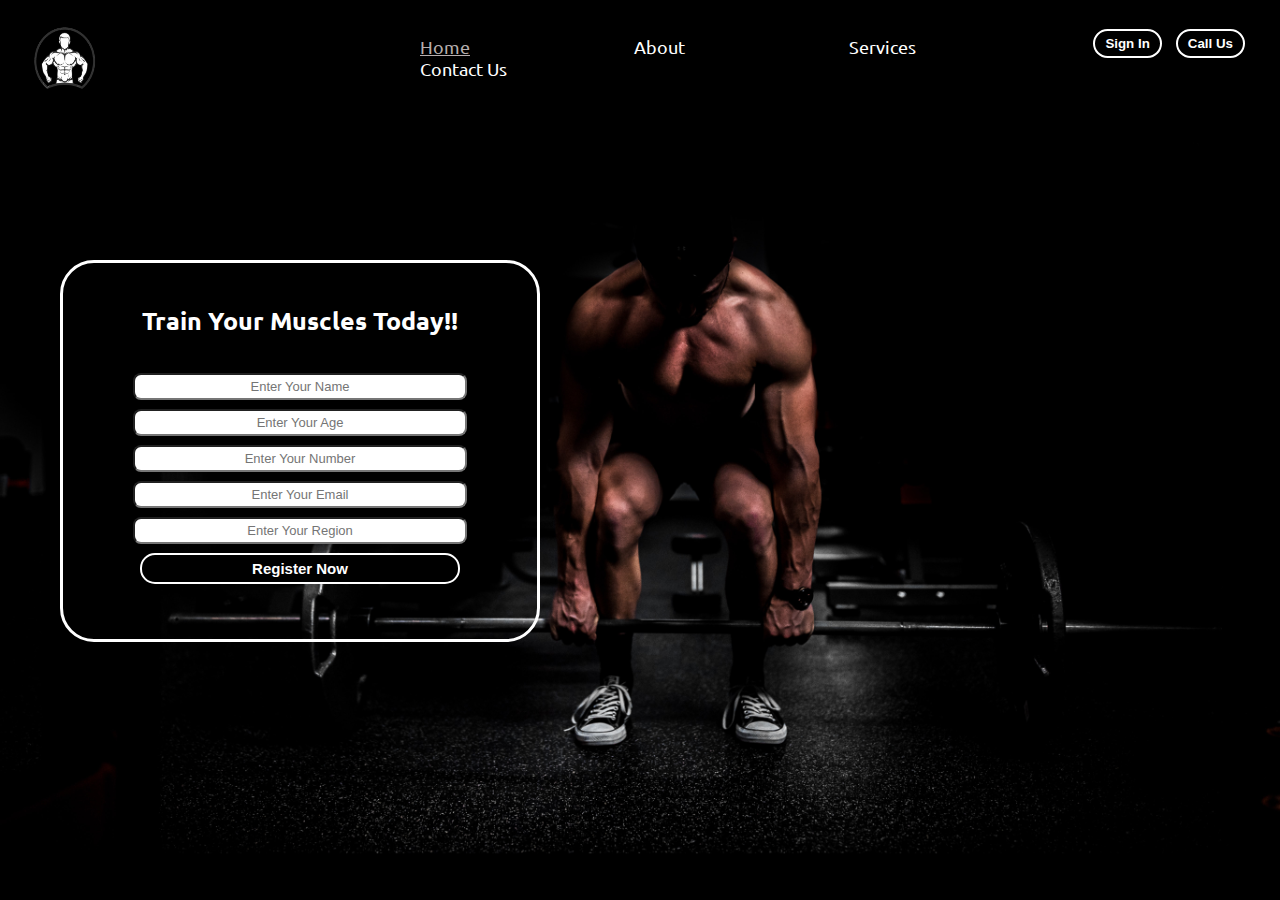
<file: index.html>
<!DOCTYPE html>
<html lang="en">
<head>
    <meta charset="UTF-8">
    <meta http-equiv="X-UA-Compatible" content="IE=edge">
    <meta name="viewport" content="width=device-width, initial-scale=1.0">
    <link href="https://fonts.googleapis.com/css2?family=Ubuntu&display=swap" rel="stylesheet"> 
    <link rel="stylesheet" href="style.css">  
    <link rel="shortcut icon" href="jj.png" type="image/x-icon">
    <title>Fit Buddy</title>
</head>
<body>
    <header>
        <div class="logo">
            <img src="logo1.png" alt="">
        </div>
        <div class="nav">
            <ul class="navcontent">
                <li><a href="" class="active"> Home</a></li>
                <li><a href="">About</a></li>
                <li><a href="">Services</a></li>
                <li><a href="">Contact Us</a></li>
            </ul>
        </div>
        <div class="btn">
            <button class="btn1">Sign In</button>
            <button class="btn2">Call Us</button>
        </div>
    </header>

    <div class="info">
        <h2 class="intro">Train Your Muscles Today!!</h2>
        <div class="forminfo">
            <form action="">
                <input type="text" placeholder="Enter Your Name">
                <input type="text" placeholder="Enter Your Age">
                <input type="text" placeholder="Enter Your Number">
                <input type="email" placeholder="Enter Your Email">
                <input type="text" placeholder="Enter Your Region">
                <button class="btn3">Register Now</button>
            </form>
        </div>
    </div>
    
    
</body>
</html>
</file>
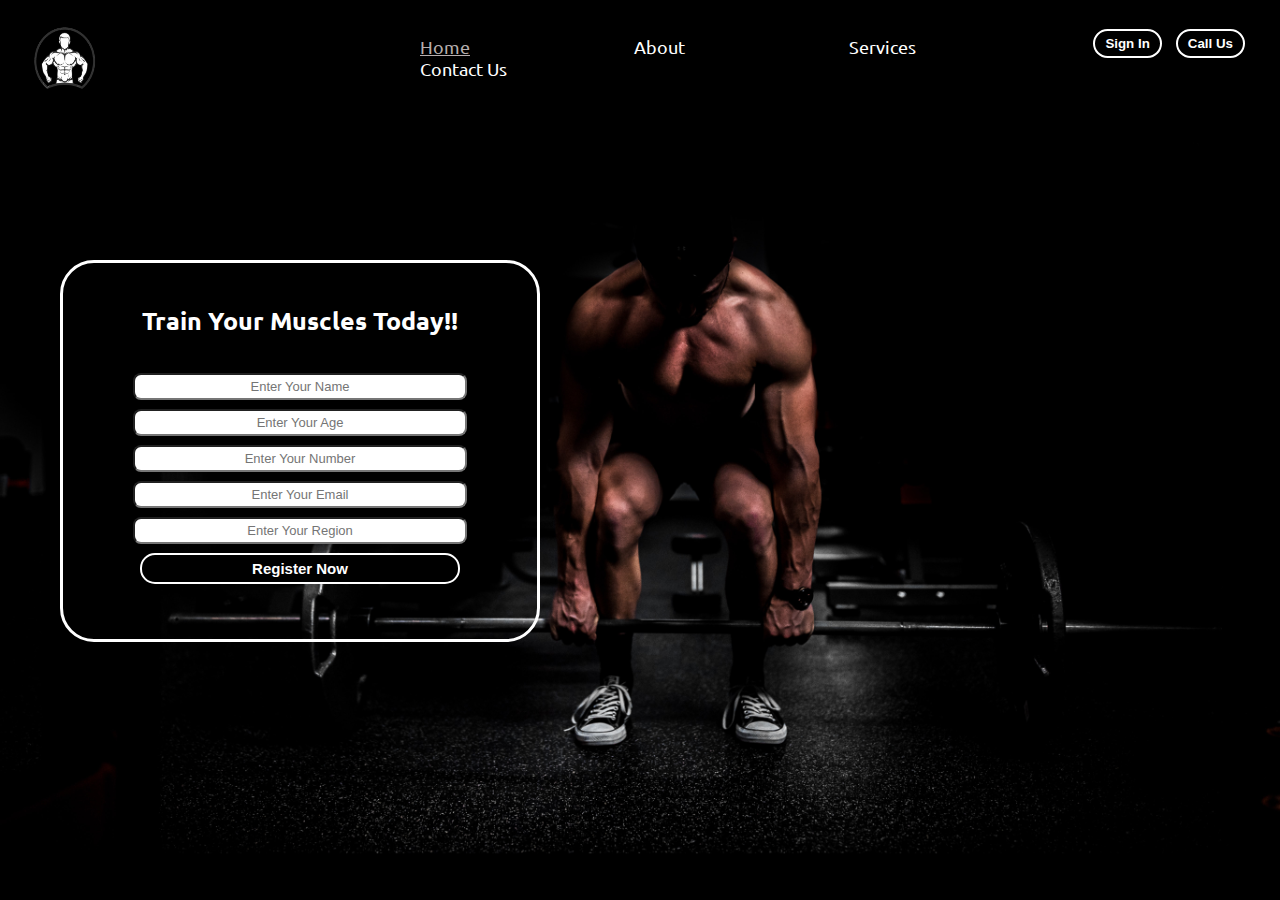
<file: gym.html>
<!DOCTYPE html>
<html lang="en">
<head>
    <meta charset="UTF-8">
    <meta http-equiv="X-UA-Compatible" content="IE=edge">
    <meta name="viewport" content="width=device-width, initial-scale=1.0">
    <link href="https://fonts.googleapis.com/css2?family=Ubuntu&display=swap" rel="stylesheet"> 
    <link rel="stylesheet" href="gym.css">  
    <title>Website</title>
</head>
<body>
    <header>
        <div class="logo">
            <img src="logo1.png" alt="">
        </div>
        <div class="nav">
            <ul class="navcontent">
                <li><a href="" class="active"> Home</a></li>
                <li><a href="">About</a></li>
                <li><a href="">Services</a></li>
                <li><a href="">Contact Us</a></li>
            </ul>
        </div>
        <div class="btn">
            <button class="btn1">Sign In</button>
            <button class="btn2">Call Us</button>
        </div>
    </header>

    <div class="info">
        <h2 class="intro">Train Your Muscles Today!!</h2>
        <div class="forminfo">
            <form action="">
                <input type="text" placeholder="Enter Your Name">
                <input type="text" placeholder="Enter Your Age">
                <input type="text" placeholder="Enter Your Number">
                <input type="email" placeholder="Enter Your Email">
                <input type="text" placeholder="Enter Your Region">
                <button class="btn3">Register Now</button>
            </form>
        </div>
    </div>
    
    
</body>
</html>
</file>
<file: style.css>
body{
    margin: 0px;
    padding: 0px;
    background-image: url(image.jpg);
    background-size: cover;
    font-family: 'Ubuntu', sans-serif;
}
.logo{
    margin: 5px 0px;
    display: inline-block;
    position: absolute;
    top: 14px;
    left: 29px;
}
.nav{
    margin: 0px 300px;
    width: 60%;
    display: inline-block;
    position: absolute;
    top: 20px;
}
.navcontent li{
    list-style: none;
    margin: 0px 80px;
    display: inline-block;
}
.navcontent li a{
    text-decoration: none;
    font-size: 18px;
    color: white;
}
.navcontent li a:hover, .navcontent li a.active{
    color: rgb(182, 174, 174);
    text-decoration: underline;
}
.btn{
    margin: 5px 0px;
    position: absolute;
    top: 20px;
    right: 30px;
}
.info{
    border: 3px solid white;
    border-radius: 34px;
    display: inline-block;
    padding-top: 5px;
    padding-bottom: 55px;
    padding-right: 70px;
    padding-left: 70px;
    position: absolute;
    top: 260px;
    left: 60px;
    text-align: center;
    box-sizing: border-box;
    color: white;
}
.intro{
    padding: 15px 0px;
    font-size: 25px;
}
.forminfo input{
    display: block;
    margin: 9px auto;
    padding: 4px 77px;
    text-align: center;
    border: 2ps solid black;
    border-radius: 8px;
    font-size: 13px;
}
.btn3{
    display: block;
    margin: auto;
    padding: 5px 110px;
    border: 2px solid white;
    border-radius: 15px;
    font-size: 15px;
    color: white;
    font-weight: bold;
    background-color: black;
}
.btn3:hover{
    background-color: rgb(82, 78, 78);
    cursor: pointer;

}
.logo img{
    width: 70px;
    height: 70px;
}
.btn1, .btn2{
    padding: 5px 10px;
    margin: 4px 5px;
    border-radius: 15px;
    background-color: black;
    border: 2px solid white;
    color: white;
    font-weight: bold;
    cursor: pointer;
}
 .btn1:hover, .btn2:hover, .btn3:hover{
     background-color: rgb(82, 78, 78);

 }
</file>
<file: gym.css>
body{
    margin: 0px;
    padding: 0px;
    background-image: url(image.jpg);
    background-size: cover;
    font-family: 'Ubuntu', sans-serif;
}
.logo{
    margin: 5px 0px;
    display: inline-block;
    position: absolute;
    top: 14px;
    left: 29px;
}
.nav{
    margin: 0px 300px;
    width: 60%;
    display: inline-block;
    position: absolute;
    top: 20px;
}
.navcontent li{
    list-style: none;
    margin: 0px 80px;
    display: inline-block;
}
.navcontent li a{
    text-decoration: none;
    font-size: 18px;
    color: white;
}
.navcontent li a:hover, .navcontent li a.active{
    color: rgb(182, 174, 174);
    text-decoration: underline;
}
.btn{
    margin: 5px 0px;
    position: absolute;
    top: 20px;
    right: 30px;
}
.info{
    border: 3px solid white;
    border-radius: 34px;
    display: inline-block;
    padding-top: 5px;
    padding-bottom: 55px;
    padding-right: 70px;
    padding-left: 70px;
    position: absolute;
    top: 260px;
    left: 60px;
    text-align: center;
    box-sizing: border-box;
    color: white;
}
.intro{
    padding: 15px 0px;
    font-size: 25px;
}
.forminfo input{
    display: block;
    margin: 9px auto;
    padding: 4px 77px;
    text-align: center;
    border: 2ps solid black;
    border-radius: 8px;
    font-size: 13px;
}
.btn3{
    display: block;
    margin: auto;
    padding: 5px 110px;
    border: 2px solid white;
    border-radius: 15px;
    font-size: 15px;
    color: white;
    font-weight: bold;
    background-color: black;
}
.btn3:hover{
    background-color: rgb(82, 78, 78);
    cursor: pointer;

}
.logo img{
    width: 70px;
    height: 70px;
}
.btn1, .btn2{
    padding: 5px 10px;
    margin: 4px 5px;
    border-radius: 15px;
    background-color: black;
    border: 2px solid white;
    color: white;
    font-weight: bold;
    cursor: pointer;
}
 .btn1:hover, .btn2:hover, .btn3:hover{
     background-color: rgb(82, 78, 78);

 }
</file>
